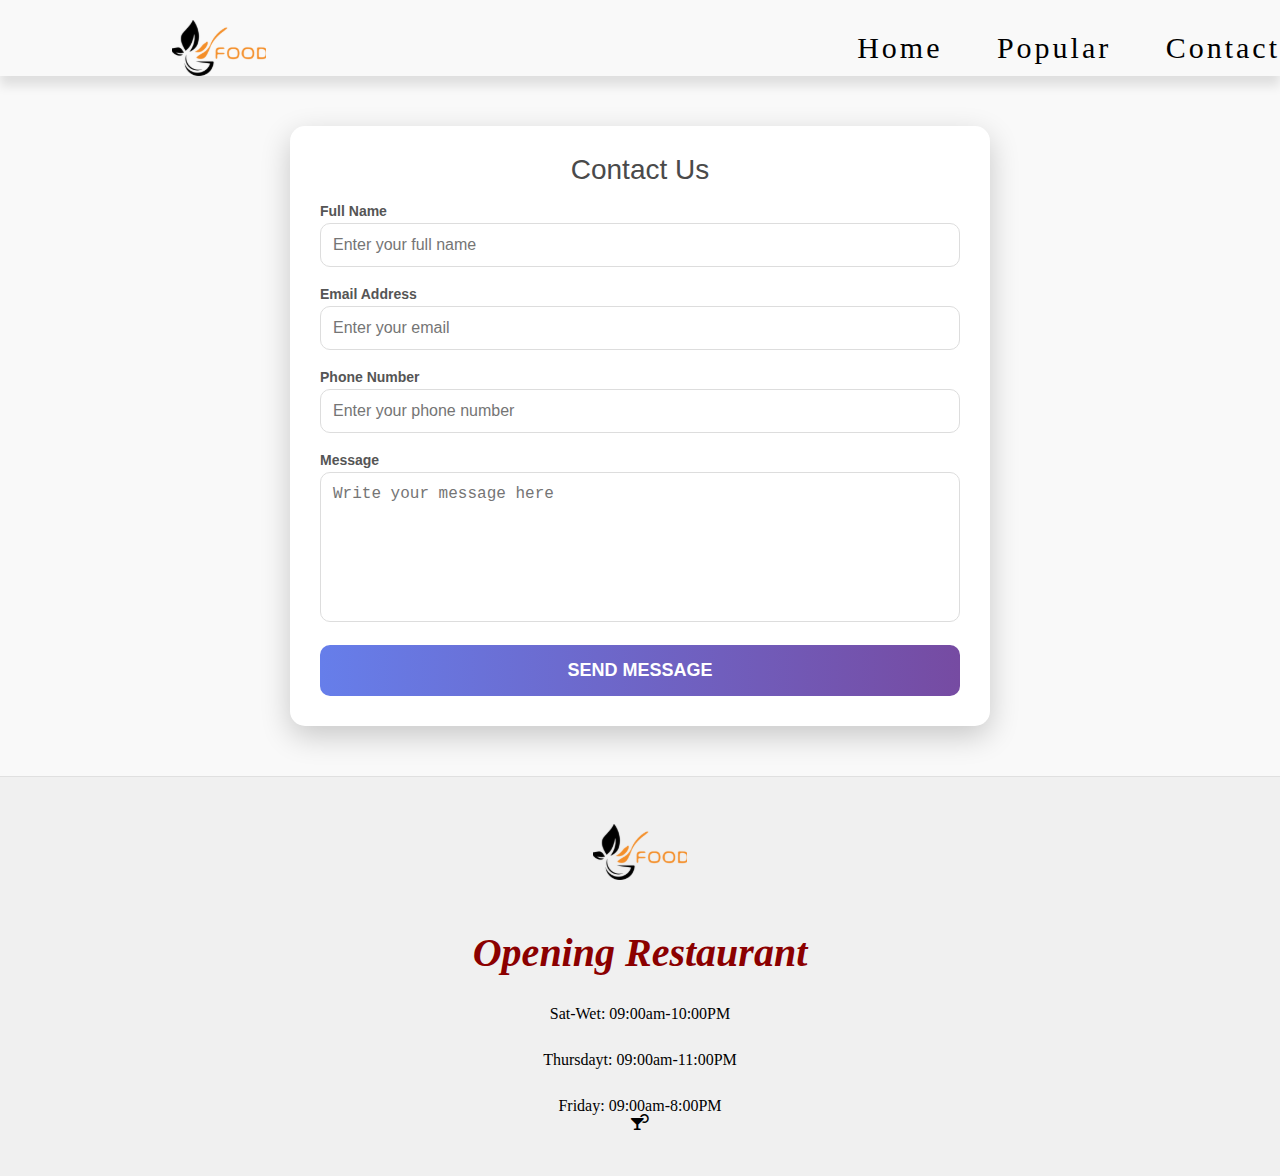
<file: contact.html>
<!DOCTYPE html>
<html lang="en">
  <head>
    <meta charset="UTF-8" />
    <meta name="viewport" content="width=device-width, initial-scale=1.0" />
    <title>restaurant</title>
    <link rel="stylesheet" href="css/reset.css" />
    <link rel="stylesheet" href="css/style.css" />
    <link rel="stylesheet" href="contact.html" />
    <link href="https://cdnjs.cloudflare.com/ajax/libs/font-awesome/6.0.0/css/all.min.css" rel="stylesheet">
    <meta
      name="keywords"
      content="navigation bar, website menu, responsive design, underline effect, HTML, CSS"
    />
    <meta
      name="description"
      content="This page demonstrates a navigation bar with an active underline effect and a clean, responsive design."
    />
    <meta name="author" content="Your Name" />
  </head>
  <body>
    <header>
      <div class="div-container">
        <img class="food-logo" src="images/Untitled-11.svg" alt="food-logo" />
        <div class="nav-container">
          <a class="a-class" href="index.html">Home</a>
          <a class="a-class" href="popular.html">Popular</a>
          <a class="a-class" href="contact.html">Contact</a>
        </div>
      </div>
    </header>
    <main>
      <section>
        <div class="contact-container">
          <h2>Contact Us</h2>
          <form action="#" method="post">
            <div class="form-group">
              <label for="name">Full Name</label>
              <input
                type="text"
                id="name"
                name="name"
                placeholder="Enter your full name"
                required
              />
            </div>
            <div class="form-group">
              <label for="email">Email Address</label>
              <input
                type="email"
                id="email"
                name="email"
                placeholder="Enter your email"
                required
              />
            </div>
            <div class="form-group">
              <label for="phone">Phone Number</label>
              <input
                type="number"
                id="phone"
                name="phone"
                placeholder="Enter your phone number"
              />
            </div>
            <div class="form-group">
              <label for="message">Message</label>
              <textarea
                id="message"
                name="message"
                placeholder="Write your message here"
              ></textarea>
            </div>
            <button type="submit" class="submit-btn">Send Message</button>
          </form>
        </div>
      </section>
    </main>
    <footer>
      <div class="footer-div">
        <img src="images/Untitled-11.svg" alt="food-logo" />
        <h2 class="h3-elements">Opening Restaurant</h2>
        <h3 class="footer-elements">Sat-Wet: 09:00am-10:00PM</h3>
        <h4 class="footer-elements">Thursdayt: 09:00am-11:00PM</h4>
        <h5 class="footer-elements">Friday: 09:00am-8:00PM</h5>
        <i class="fa-solid fa-martini-glass-citrus"></i>
      </div>
    </footer>
  </body>
</html>
</file>
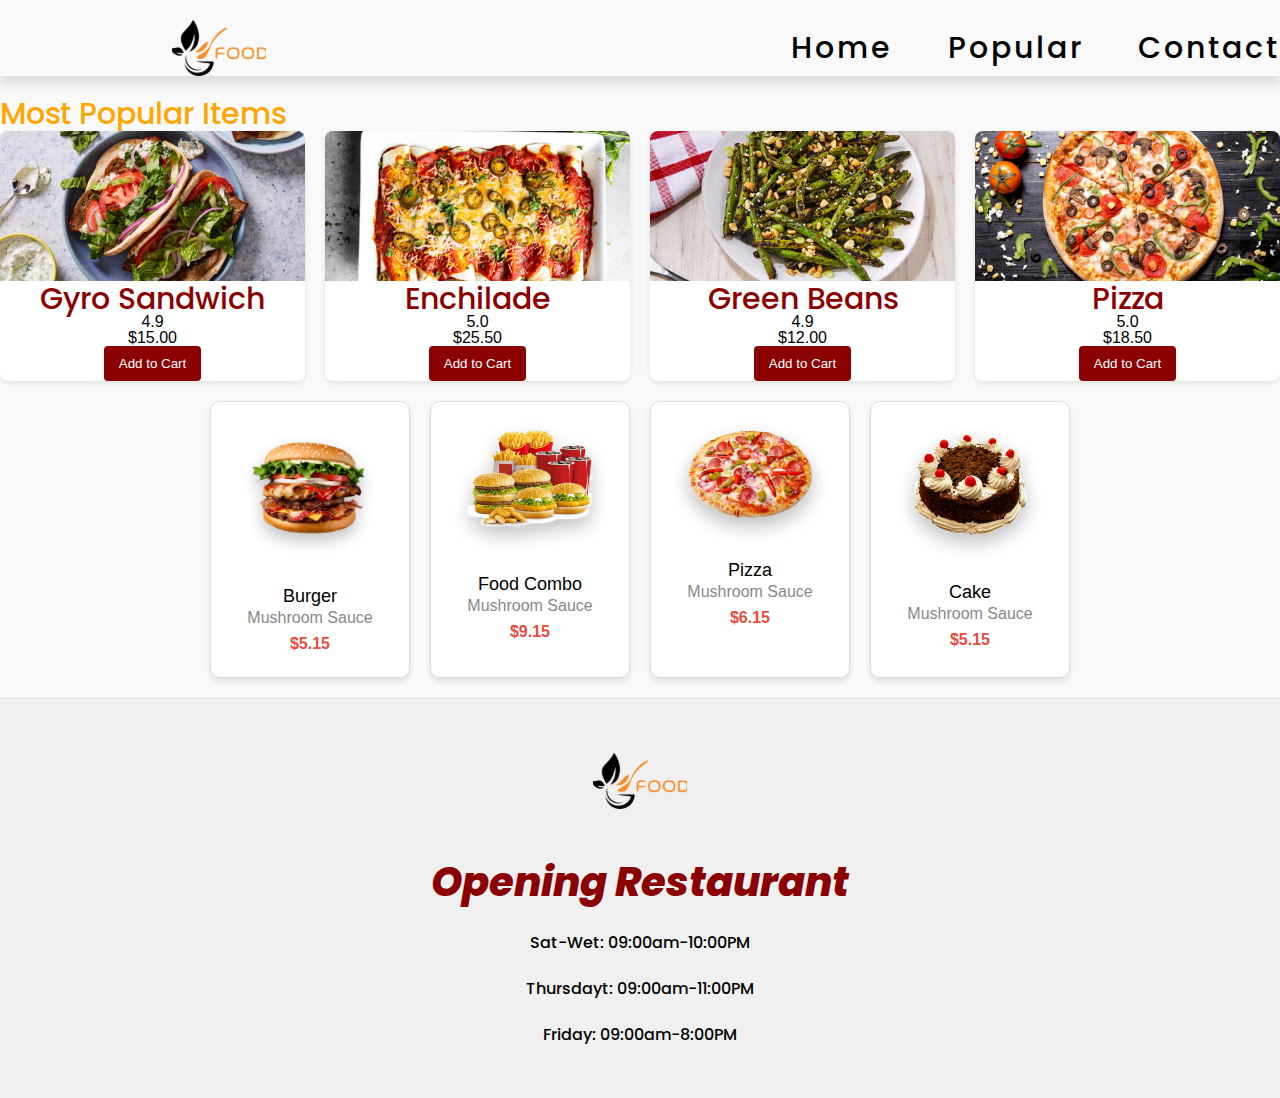
<file: popular.html>
<!DOCTYPE html>
<html lang="en">
  <head>
    <meta charset="UTF-8" />
    <meta name="viewport" content="width=device-width, initial-scale=1.0" />
    <title>restaurant</title>
    <link rel="stylesheet" href="css/reset.css" />
    <link rel="stylesheet" href="css/style.css" />
    <link rel="preconnect" href="https://fonts.googleapis.com" />
    <link rel="preconnect" href="https://fonts.gstatic.com" crossorigin />
    <link
      href="https://fonts.googleapis.com/css2?family=Abel&family=Anton&family=Bungee&family=Inter:ital,opsz,wght@0,14..32,100..900;1,14..32,100..900&family=Poppins:ital,wght@0,100;0,200;0,300;0,400;0,500;0,600;0,700;0,800;0,900;1,100;1,200;1,300;1,400;1,500;1,600;1,700;1,800;1,900&family=Roboto:ital,wght@0,100;0,300;0,400;0,500;0,700;0,900;1,100;1,300;1,400;1,500;1,700;1,900&family=Unlock&display=swap"
      rel="stylesheet"
    />
    <meta
      name="keywords"
      content="navigation bar, website menu, responsive design, underline effect, HTML, CSS"
    />
    <meta
      name="description"
      content="This page demonstrates a navigation bar with an active underline effect and a clean, responsive design."
    />
    <meta name="author" content="Your Name" />
  </head>
  <body>
    <header>
      <div class="div-container">
        <img class="food-logo" src="images/Untitled-11.svg" alt="food-logo" />
        <div class="nav-container">
          <a class="a-class" href="index.html">Home</a>
          <a class="a-class" href="popular.html">Popular</a>
          <a class="a-class" href="contact.html">Contact</a>
        </div>
      </div>
    </header>
    <main>
      <section>
        <div class="container">
          <h1 class="h1-element">Most Popular Items</h1>
          <div class="grid">
            <div class="card">
              <img src="images/png1.png" alt="Gyro Sandwich" />
              <h2 class="elements">Gyro Sandwich</h2>
              <p class="rating">4.9</p>
              <p class="price">$15.00</p>
              <button>Add to Cart</button>
            </div>
            <div class="card">
              <img src="images/png2.png" alt="Enchilade" />
              <h2 class="elements">Enchilade</h2>
              <p class="rating">5.0</p>
              <p class="price">$25.50</p>
              <button>Add to Cart</button>
            </div>
            <div class="card">
              <img src="images/png3.png" alt="Green Beans" />
              <h2 class="elements">Green Beans</h2>
              <p class="rating">4.9</p>
              <p class="price">$12.00</p>
              <button>Add to Cart</button>
            </div>
            <div class="card">
              <img src="images/png4.png" alt="Pizza" />
              <h2 class="elements">Pizza</h2>
              <p class="rating">5.0</p>
              <p class="price">$18.50</p>
              <button>Add to Cart</button>
            </div>
          </div>
        </div>
      </section>
      <section>
        <div class="menu-container">
          <div class="menu-item">
            <img src="images/first.png" alt="Burger" />
            <h3>Burger</h3>
            <p>Mushroom Sauce</p>
            <p class="price">$5.15</p>
          </div>
          <div class="menu-item">
            <img src="images/second.png" alt="Food Combo" />
            <h3>Food Combo</h3>
            <p>Mushroom Sauce</p>
            <p class="price">$9.15</p>
          </div>
          <div class="menu-item">
            <img src="images/third.png" alt="Pizza" />
            <h3>Pizza</h3>
            <p>Mushroom Sauce</p>
            <p class="price">$6.15</p>
          </div>
          <div class="menu-item">
            <img src="images/fourth.png" alt="Cake" />
            <h3>Cake</h3>
            <p>Mushroom Sauce</p>
            <p class="price">$5.15</p>
          </div>
        </div>
      </section>
    </main>
    <footer>
      <div class="footer-div">
        <img src="images/Untitled-11.svg" alt="food-logo" />
        <h2 class="h3-elements">Opening Restaurant</h2>
        <h3 class="footer-elements">Sat-Wet: 09:00am-10:00PM</h3>
        <h4 class="footer-elements">Thursdayt: 09:00am-11:00PM</h4>
        <h5 class="footer-elements">Friday: 09:00am-8:00PM</h5>
      </div>
    </footer>
  </body>
</html>
</file>
<file: css/style.css>
.div-container {
  max-width: 2200px;
  height: auto;
  padding-left: 172px;
  display: -webkit-box;
  display: -ms-flexbox;
  display: flex;
  -webkit-box-align: center;
  -ms-flex-align: center;
  align-items: center;
  -webkit-box-pack: justify;
  -ms-flex-pack: justify;
  justify-content: space-between;
  margin-top: 20px;
  -webkit-box-shadow: 0 10px 10px rgba(0, 0, 0, 0.1);
  box-shadow: 0 10px 10px rgba(0, 0, 0, 0.1);
}

.food-logo {
  width: 94px;
  -webkit-transition: -webkit-transform 0.3s ease;
  transition: -webkit-transform 0.3s ease;
  -o-transition: transform 0.3s ease;
  transition: transform 0.3s ease;
  transition: transform 0.3s ease, -webkit-transform 0.3s ease;
}
.food-logo:hover {
  width: 100px;
}
.nav-container {
  -webkit-box-pack: justify;
  -ms-flex-pack: justify;
  justify-content: space-between;
  -webkit-box-align: center;
  -ms-flex-align: center;
  align-items: center;
  max-width: 1000px;
}
.a-class:hover {
  color: black;
}
.a-class::after {
  content: "";
  position: absolute;
  left: 0;
  bottom: -5px;
  height: 2px;
  background-color: black;
}
.a-class:hover::after {
  width: 100%;
}

.a-class {
  color: black;
  font-size: 30px;
  letter-spacing: 3px;
  padding-left: 50px;
  font-family: "Poppins", serif;
  font-weight: 500;
  font-style: normal;
  position: relative;
}
.a-class:hover {
  color: rgb(139, 0, 0);
}

.h3-elements {
  max-width: 1200px;
  margin-top: 50px;
  font-size: 40px;
  line-height: 46px;
  color: rgb(139, 0, 0);
  font-family: "Poppins", serif;
  font-weight: 800;
  font-style: italic;
}
.left-box {
  width: 700px;
  height: 600px;
  background-color: rgb(139, 0, 0);
  border-radius: 15px;
  margin-left: 10px;
  display: -webkit-box;
  display: -ms-flexbox;
  display: flex;
  -webkit-box-pack: center;
  -ms-flex-pack: center;
  justify-content: center;
  -webkit-box-align: center;
  -ms-flex-align: center;
  align-items: center;
  -webkit-box-orient: vertical;
  -webkit-box-direction: normal;
  -ms-flex-direction: column;
  flex-direction: column;
}
.h4-elements {
  font-size: 30px;
  line-height: 35px;
  color: white;
  font-family: "Poppins", serif;
  font-weight: 500;
  font-style: normal;
  margin-top: 20px;
}
.other-div-container {
  display: -webkit-box;
  display: -ms-flexbox;
  display: flex;
  -webkit-box-pack: justify;
  -ms-flex-pack: justify;
  justify-content: space-between;
}
.right-box {
  width: 700px;
  height: 600px;
  background-color: rgb(139, 0, 0);
  border-radius: 15px;
  margin-left: 10px;
  display: -webkit-box;
  display: -ms-flexbox;
  display: flex;
  -webkit-box-pack: center;
  -ms-flex-pack: center;
  justify-content: center;
  -webkit-box-align: center;
  -ms-flex-align: center;
  align-items: center;
  -webkit-box-orient: vertical;
  -webkit-box-direction: normal;
  -ms-flex-direction: column;
  flex-direction: column;
}
.h6-el {
  font-size: 30px;
  line-height: 35px;
  color: white;
  font-family: "Poppins", serif;
  font-weight: 500;
  font-style: normal;
  margin-top: 20px;
}
.fa-light {
  background-color: red;
}
.img-box {
  width: 100%;
}
.burger-bar {
  width: 50px;
  height: 50px;
}
.h1-element {
  font-size: 30px;
  line-height: 35px;
  color: orange;
  font-family: "Poppins", serif;
  font-weight: 500;
  font-style: normal;
  margin-top: 20px;
}
.elements {
  font-size: 30px;
  line-height: 30px;
  color: rgb(139, 0, 0);
  font-family: "Poppins", serif;
  font-weight: 500;
  font-style: normal;
}
.nav-container .container {
  width: 90%;
  max-width: 1200px;
  margin: 0 auto;
  padding: 20px 0;
  background-color: gray;
  margin-top: 100px;
}
.h1 {
  text-align: center;
  margin-bottom: 20px;
}
.grid {
  display: grid;
  grid-template-columns: repeat(auto-fit, minmax(250px, 1fr));
  gap: 20px;
}

.card {
  background-color: #fff;
  border-radius: 8px;
  -webkit-box-shadow: 0 2px 5px rgba(0, 0, 0, 0.1);
  box-shadow: 0 2px 5px rgba(0, 0, 0, 0.1);
  overflow: hidden;
  text-align: center;
}

.card img {
  width: 100%;
  height: 150px;
  -o-object-fit: cover;
  object-fit: cover;
}

.card-content {
  padding: 15px;
}

.card-title {
  font-size: 18px;
  font-weight: bold;
  margin: 10px 0;
}

.card-price {
  color: #555;
  margin: 5px 0;
}

.card button {
  background-color: rgb(139, 0, 0);
  color: #fff;
  border: none;
  padding: 10px 15px;
  border-radius: 4px;
  cursor: pointer;
  -webkit-transition: background-color 0.3s ease;
  -o-transition: background-color 0.3s ease;
  transition: background-color 0.3s ease;
}

body {
  font-family: Arial, sans-serif;
  margin: 0;
  padding: 0;
  background-color: #f9f9f9;
}

.menu-container {
  display: -webkit-box;
  display: -ms-flexbox;
  display: flex;
  -webkit-box-pack: center;
  -ms-flex-pack: center;
  justify-content: center;
  -ms-flex-wrap: wrap;
  flex-wrap: wrap;
  padding: 20px;
  gap: 20px;
}

.menu-item {
  text-align: center;
  background-color: #fff;
  border: 1px solid #ddd;
  border-radius: 10px;
  width: 200px;
  -webkit-box-shadow: 0 4px 6px rgba(0, 0, 0, 0.1);
  box-shadow: 0 4px 6px rgba(0, 0, 0, 0.1);
  padding: 15px;
}

.menu-item img {
  width: 100%;
  border-radius: 10px;
}

.menu-item h3 {
  margin: 10px 0 5px;
  font-size: 18px;
}

.menu-item p {
  margin: 5px 0;
  color: #888;
}

.menu-item .price {
  margin: 10px 0;
  font-size: 16px;
  color: #e74c3c;
  font-weight: bold;
}

.menu-item button {
  padding: 10px 20px;
  font-size: 14px;
  background-color: #007bff;
  color: #fff;
  border: none;
  border-radius: 5px;
  cursor: pointer;
}

.menu-item button:hover {
  background-color: #0056b3;
}

.card button:hover {
  background-color: #e65a00;
}
body {
  font-family: Arial, sans-serif;
  margin: 0;
  padding: 0;
  background-color: #f9f9f9;
}

.contact-container {
  max-width: 700px;
  margin: 50px auto;
  padding: 30px;
  background-color: #fff;
  border-radius: 15px;
  -webkit-box-shadow: 0 10px 30px rgba(0, 0, 0, 0.2);
  box-shadow: 0 10px 30px rgba(0, 0, 0, 0.2);
}

.contact-container h2 {
  text-align: center;
  margin-bottom: 20px;
  font-size: 28px;
  color: #4a4a4a;
}

.form-group {
  margin-bottom: 20px;
}

.form-group label {
  display: block;
  font-size: 14px;
  margin-bottom: 5px;
  font-weight: bold;
  color: #555;
}

.form-group input,
.form-group textarea {
  width: 100%;
  padding: 12px;
  border: 1px solid #ddd;
  border-radius: 10px;
  font-size: 16px;
  -webkit-transition: all 0.3s ease;
  -o-transition: all 0.3s ease;
  transition: all 0.3s ease;
}

.form-group input:focus,
.form-group textarea:focus {
  border-color: #667eea;
  outline: none;
  -webkit-box-shadow: 0 0 8px rgba(102, 126, 234, 0.5);
  box-shadow: 0 0 8px rgba(102, 126, 234, 0.5);
}

.form-group textarea {
  resize: none;
  height: 150px;
}

.submit-btn {
  width: 100%;
  padding: 15px;
  background: -o-linear-gradient(left, #667eea, #764ba2);
  background: -webkit-gradient(
    linear,
    left top,
    right top,
    from(#667eea),
    to(#764ba2)
  );
  background: linear-gradient(to right, #667eea, #764ba2);
  color: #fff;
  border: none;
  border-radius: 10px;
  font-size: 18px;
  font-weight: bold;
  text-transform: uppercase;
  cursor: pointer;
  -webkit-transition: all 0.3s ease;
  -o-transition: all 0.3s ease;
  transition: all 0.3s ease;
}

.submit-btn:hover {
  background: -o-linear-gradient(left, #764ba2, #667eea);
  background: -webkit-gradient(
    linear,
    left top,
    right top,
    from(#764ba2),
    to(#667eea)
  );
  background: linear-gradient(to right, #764ba2, #667eea);
  -webkit-box-shadow: 0 5px 15px rgba(118, 75, 162, 0.3);
  box-shadow: 0 5px 15px rgba(118, 75, 162, 0.3);
}
.nav-container {
  display: inline;
}
.burger-bar {
  display: inline;
  width: 20%;
  display: -webkit-box;
  display: -ms-flexbox;
  display: flex;
}
.footer-div {
  display: -webkit-box;
  display: -ms-flexbox;
  display: flex;
  -webkit-box-orient: vertical;
  -webkit-box-direction: normal;
  -ms-flex-direction: column;
  flex-direction: column;
  -webkit-box-pack: center;
  -ms-flex-pack: center;
  justify-content: center;
  -webkit-box-align: center;
  -ms-flex-align: center;
  align-items: center;
  border-top: 1px solid #e0e0e0;
  background-color: #f0f0f0;
  width: 100%;
  height: 400px;
}
.footer-elements {
  margin-top: 30px;
  font-family: "Poppins", serif;
  font-weight: 500;
  font-style: normal;
}
.p-elements {
  display: -webkit-box;
  display: -ms-flexbox;
  display: flex;
  -webkit-box-orient: vertical;
  -webkit-box-direction: normal;
  -ms-flex-direction: column;
  flex-direction: column;
}

.burger-bar {
  display: -webkit-box;
  display: -ms-flexbox;
  display: flex;
  -webkit-box-orient: vertical;
  -webkit-box-direction: normal;
  -ms-flex-direction: column;
  flex-direction: column;
  -webkit-box-pack: center;
  -ms-flex-pack: center;
  justify-content: center;
  -webkit-box-align: start;
  -ms-flex-align: start;
  align-items: flex-start;
  width: 30px;
  cursor: pointer;
  margin: 20px;
}
.bar {
  width: 30px;
  height: 4px;
  background-color: black;
  margin: 5px 0;
  -webkit-transition: 0.4s;
  -o-transition: 0.4s;
  transition: 0.4s;
}
.menu {
  display: none;
  background: #f4f4f4;
  padding: 10px;
  list-style: none;
  margin-top: 20px;
  border: 1px solid #ccc;
}
.menu.active {
  display: block;
}

@media (max-width: 790px) {
  .div-container {
    -webkit-box-orient: vertical;
    -webkit-box-direction: normal;
    -ms-flex-direction: column;
    flex-direction: column;
  }
  .nav-container {
    display: inline;
  }
  .h3-elements {
    display: inline;
    width: 100%;
  }
  .other-div-container {
    -webkit-box-orient: vertical;
    -webkit-box-direction: normal;
    -ms-flex-direction: column;
    flex-direction: column;
  }
}
@media (max-width: 730px) {
  .h3-elements {
    display: inline;
  }
  .other-div-container {
    display: inline;
  }
  .right-box {
    background-color: white;
    display: inline;
  }
  .left-box {
    background-color: white;
    display: inline;
  }
}
@media (max-width: 730px) {
  .h3-elements {
    display: inline;
    display: -webkit-box;
    display: -ms-flexbox;
    display: flex;
    -webkit-box-pack: center;
    -ms-flex-pack: center;
    justify-content: center;
    -webkit-box-align: center;
    -ms-flex-align: center;
    align-items: center;
  }
  .burger-jpg {
    width: 100px;
    height: 100px;
  }
}

@media (max-width: 480px) {
  .div-container {
    display: inline;
  }
}
</file>
